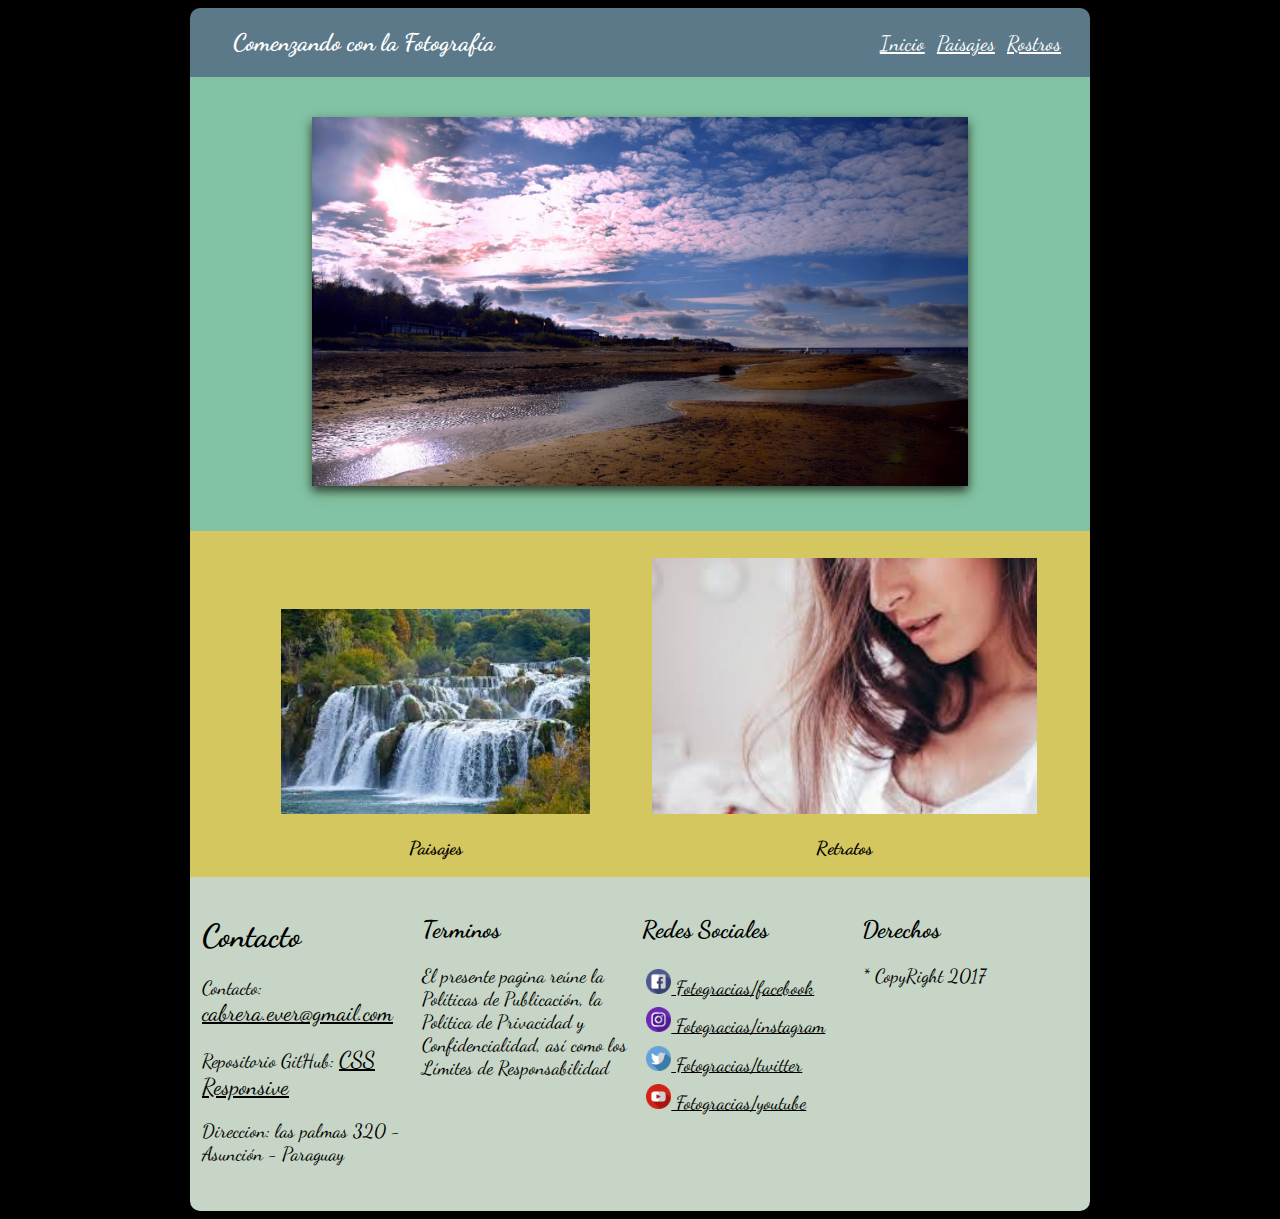
<file: index.html>
<!DOCTYPE html>
<html lang="en">
<head>
    <title>Comenzando con la Fotografía</title>
    <meta name="viewport" content="width=device-width, initial-scale=1.0">
    <meta charset="utf-8">
    <link href='https://fonts.googleapis.com/css?family=Dancing+Script' rel='stylesheet' type='text/css'>
    <link rel="stylesheet" href="css/estilos-generales.css">
    <link rel="stylesheet" href="css/estilos-inicio.css">


</head>
<body>
<div class="container" role="main">
    <div class="cabezera">
        <div class="titulo-header">
        <h2>Comenzando con la Fotografía</h2></div>
        <div class="menu"><a href="#">Inicio</a> <a href="#"> Paisajes</a> <a href="#">Rostros</a></div>
    </div>
    <div class="principal-top">
        <figure id="paisaje-principal">
        <img src="img/paisajes-naturales.jpg" class="imagen-principal-top">
        </figure>
    </div>
    <div class="principal-bot">
        <div class="bot-contenedor">
        <figure id="paisaje-bot">
            <img src="img/paisaje-640.jpg" class="imagen-principal-bot">
            </figure>
        <h3>Paisajes</h3>
        </div>
        <div class="bot-contenedor" >
        <img src="img/rostro.jpg" class="imagen-principal-bot">
            <h3>Retratos</h3>
        </div>
    </div>

    <footer class="footer">
        <div class="footer-contenedor">
            <h1>Contacto</h1>
            <p>Contacto: <a class="footer-enlases" href="mailto:cabrera.ever@gmail.com">cabrera.ever@gmail.com</a></p>
            <p>Repositorio GitHub: <a  class="footer-enlases" href="https://github.com/cabrerapy/next_u-DWeb-exa-fundamentos-html">CSS Responsive</a></p>
            <p>Direccion: las palmas 320 - Asunción - Paraguay</p>
        </div>
        <div class="footer-contenedor">
            <h2>Terminos</h2>
            <p>El presente pagina reúne la Políticas de Publicación, la Política de Privacidad y Confidencialidad, así como los Límites de Responsabilidad</p>
        </div>
        <div class="footer-contenedor">
            <h2>Redes Sociales</h2>
            <a  class="footer-enlases redes-sociales" href="https://www.facebook.com"><img src="img/facebook.png" class="imagen-redes-sociales"> Fotogracias/facebook</a>
            <a  class="footer-enlases redes-sociales" href="https://www.instagram.com"><img src="img/instagram.png" class="imagen-redes-sociales"> Fotogracias/instagram</a>
            <a  class="footer-enlases redes-sociales" href="https://twitter.com"><img src="img/twitter.png" class="imagen-redes-sociales"> Fotogracias/twitter</a>
            <a  class="footer-enlases redes-sociales" href="https://www.youtube.com"><img src="img/youtube.png" class="imagen-redes-sociales"> Fotogracias/youtube</a>
        </div>
        <div class="footer-contenedor">
            <h2>Derechos</h2>
            <p>* CopyRight 2017 </p>
        </div>

    </footer>
</div>
</body>
</html>
</file>
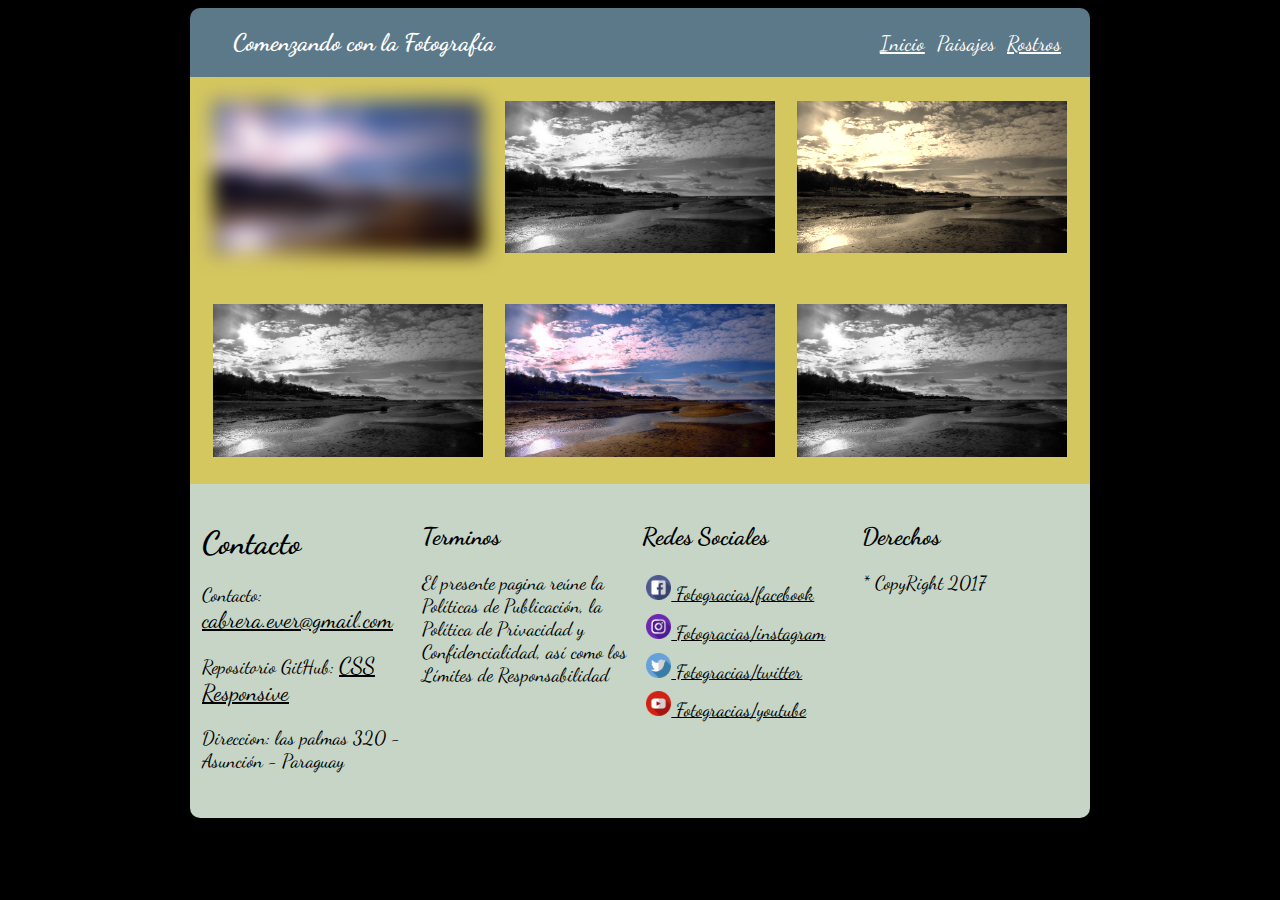
<file: paisajes.html>
<!DOCTYPE html>
<html lang="en">
<head>
    <title>Comenzando con la Fotografía</title>
    <meta name="viewport" content="width=device-width, initial-scale=1.0">
    <meta charset="utf-8">
    <link href='https://fonts.googleapis.com/css?family=Dancing+Script' rel='stylesheet' type='text/css'>
    <link rel="stylesheet" href="css/estilos-generales.css">
    <link rel="stylesheet" href="css/imagenes.css">


</head>
<body>
<div class="container" role="main">
    <div class="cabezera">
        <div class="titulo-header">
            <h2>Comenzando con la Fotografía</h2></div>
        <div class="menu"><a href="index.html">Inicio</a> <span> Paisajes</span> <a href="retratos.html">Rostros</a></div>
    </div>

    <div class="principal-retratos-imagenes">


        <div class = "paisajes" id="imagen1">
            <img src="img/paisajes-naturales.jpg" class="super-imagenes">
        </div>

        <div class = "paisajes" id="imagen2">
            <img src="img/paisajes-naturales.jpg" class="super-imagenes">
        </div>

        <div class = "paisajes" id="imagen3">
            <img src="img/paisajes-naturales.jpg" class="super-imagenes">
        </div>

        <div class = "paisajes" id="imagen4">
            <img src="img/paisajes-naturales.jpg" class="super-imagenes">
        </div>

        <div class = "paisajes" id="imagen5">
            <img src="img/paisajes-naturales.jpg" class="super-imagenes">
        </div>

        <div class = "paisajes" id="imagen6">
            <img src="img/paisajes-naturales.jpg" class="super-imagenes">
        </div>



    </div>




    <footer class="footer">
        <div class="footer-contenedor">
            <h1>Contacto</h1>
            <p>Contacto: <a class="footer-enlases" href="mailto:cabrera.ever@gmail.com">cabrera.ever@gmail.com</a></p>
            <p>Repositorio GitHub: <a class="footer-enlases"
                                      href="https://github.com/cabrerapy/next_u-DWeb-exa-fundamentos-html">CSS
                Responsive</a></p>
            <p>Direccion: las palmas 320 - Asunción - Paraguay</p>
        </div>
        <div class="footer-contenedor">
            <h2>Terminos</h2>
            <p>El presente pagina reúne la Políticas de Publicación, la Política de Privacidad y Confidencialidad, así
                como los Límites de Responsabilidad</p>
        </div>
        <div class="footer-contenedor">
            <h2>Redes Sociales</h2>
            <a class="footer-enlases redes-sociales" href="https://www.facebook.com"><img src="img/facebook.png"
                                                                                          class="imagen-redes-sociales">
                Fotogracias/facebook</a>
            <a class="footer-enlases redes-sociales" href="https://www.instagram.com"><img src="img/instagram.png"
                                                                                           class="imagen-redes-sociales">
                Fotogracias/instagram</a>
            <a class="footer-enlases redes-sociales" href="https://twitter.com"><img src="img/twitter.png"
                                                                                     class="imagen-redes-sociales">
                Fotogracias/twitter</a>
            <a class="footer-enlases redes-sociales" href="https://www.youtube.com"><img src="img/youtube.png"
                                                                                         class="imagen-redes-sociales">
                Fotogracias/youtube</a>
        </div>
        <div class="footer-contenedor">
            <h2>Derechos</h2>
            <p>* CopyRight 2017 </p>
        </div>

    </footer>
</div>
</body>
</html>
</file>
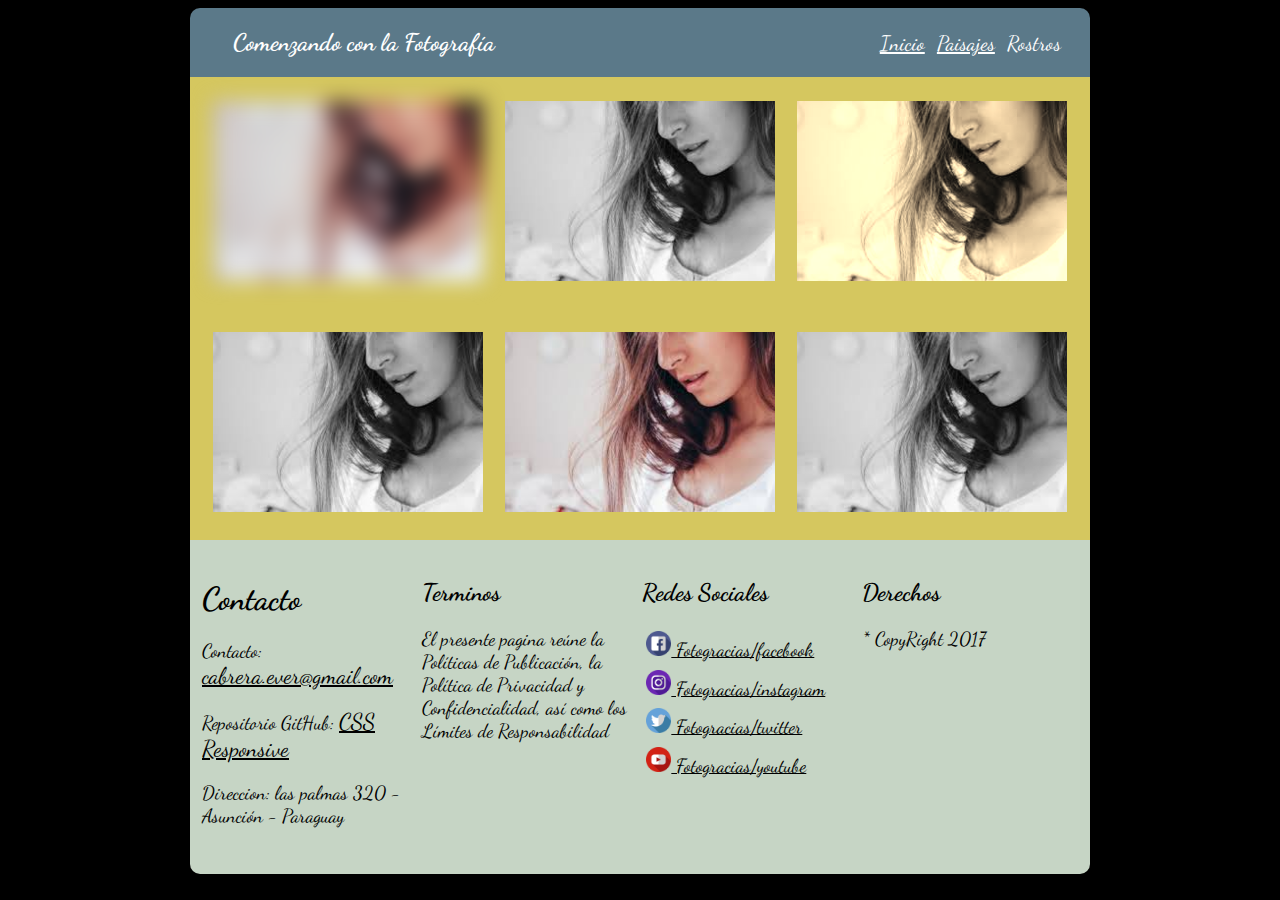
<file: retratos.html>
<!DOCTYPE html>
<html lang="en">
<head>
    <title>Comenzando con la Fotografía</title>
    <meta name="viewport" content="width=device-width, initial-scale=1.0">
    <meta charset="utf-8">
    <link href='https://fonts.googleapis.com/css?family=Dancing+Script' rel='stylesheet' type='text/css'>
    <link rel="stylesheet" href="css/estilos-generales.css">
    <link rel="stylesheet" href="css/imagenes.css">


</head>
<body>
<div class="container" role="main">
    <div class="cabezera">
        <div class="titulo-header">
            <h2>Comenzando con la Fotografía</h2></div>
        <div class="menu"><a href="index.html">Inicio</a> <a href="paisajes.html"> Paisajes</a> <span>Rostros</span></div>
    </div>

    <div class="principal-retratos-imagenes">


        <div class = "paisajes" id="imagen1">
            <img src="img/rostro.jpg" class="super-imagenes">
        </div>

        <div class = "paisajes" id="imagen2">
            <img src="img/rostro.jpg" class="super-imagenes">
        </div>

        <div class = "paisajes" id="imagen3">
            <img src="img/rostro.jpg" class="super-imagenes">
        </div>

        <div class = "paisajes" id="imagen4">
            <img src="img/rostro.jpg" class="super-imagenes">
        </div>

        <div class = "paisajes" id="imagen5">
            <img src="img/rostro.jpg" class="super-imagenes">
        </div>

        <div class = "paisajes" id="imagen6">
            <img src="img/rostro.jpg" class="super-imagenes">
        </div>



    </div>




    <footer class="footer">
        <div class="footer-contenedor">
            <h1>Contacto</h1>
            <p>Contacto: <a class="footer-enlases" href="mailto:cabrera.ever@gmail.com">cabrera.ever@gmail.com</a></p>
            <p>Repositorio GitHub: <a class="footer-enlases"
                                      href="https://github.com/cabrerapy/next_u-DWeb-exa-fundamentos-html">CSS
                Responsive</a></p>
            <p>Direccion: las palmas 320 - Asunción - Paraguay</p>
        </div>
        <div class="footer-contenedor">
            <h2>Terminos</h2>
            <p>El presente pagina reúne la Políticas de Publicación, la Política de Privacidad y Confidencialidad, así
                como los Límites de Responsabilidad</p>
        </div>
        <div class="footer-contenedor">
            <h2>Redes Sociales</h2>
            <a class="footer-enlases redes-sociales" href="https://www.facebook.com"><img src="img/facebook.png"
                                                                                          class="imagen-redes-sociales">
                Fotogracias/facebook</a>
            <a class="footer-enlases redes-sociales" href="https://www.instagram.com"><img src="img/instagram.png"
                                                                                           class="imagen-redes-sociales">
                Fotogracias/instagram</a>
            <a class="footer-enlases redes-sociales" href="https://twitter.com"><img src="img/twitter.png"
                                                                                     class="imagen-redes-sociales">
                Fotogracias/twitter</a>
            <a class="footer-enlases redes-sociales" href="https://www.youtube.com"><img src="img/youtube.png"
                                                                                         class="imagen-redes-sociales">
                Fotogracias/youtube</a>
        </div>
        <div class="footer-contenedor">
            <h2>Derechos</h2>
            <p>* CopyRight 2017 </p>
        </div>

    </footer>
</div>
</body>
</html>
</file>
<file: css/estilos-generales.css>
body {
	font-family: Dancing Script;
	background-color: black;
}

.container {
	margin: 0;
	padding: 0;
	width: 100%;
	display: -webkit-flex;
	display: flex;
	-webkit-flex-flow: row wrap;
	flex-flow: row wrap;
	transition: background 1s;
	animation: contenedor-animacion 2s;
}

a{
	color: white;
}

.footer-enlases{
	color: black;

}

.footer {
	color: black;
	background-color: #C6d5c5;
	border-radius: 0px 0px 10px 10px;
	padding-bottom: 3%;
}

.redes-sociales{
	width: 100%;
	display:inline-table;
	vertical-align: middle;
	padding: 2%;
}

.cabezera {
	color: white;
	background-color: #5b7989;
	margin: auto;
	border-radius: 10px 10px 0px 0px;
}

.cabezera, .footer {
	width: 100%;
	text-align: center;
}

.imagen-redes-sociales{
	width: 25px;
}


.footer p{
	font-size: 1.2em;
}
.footer a{
	font-size: 1.2em;

}

.cabezera a{
	font-size: 1.3em;
	padding: 1%;
}

 .cabezera span{
	 font-size: 1.3em;
	 padding: 1%;
 }
.footer-contenedor{
	vertical-align: top;
	display: inline-block;
	text-align: left;
}
@media (max-width: 900px) {
	.menu{
		width:100%;
		display: inline-block;
		padding-bottom: 3%;

	}
	.cabezera {
		width: 100%;
		margin: auto;
		text-align: center;
	}
	.footer-contenedor{
		width:100%;
		padding-bottom: 2%;
		padding-left: 4%;
	}
}


@media (min-width: 900px) {

	.container{
		max-width: 900px;
		margin-left: auto;
		margin-right: auto;
	}

	.cabezera {
		width: 100%;
		height: 10%;
	}



	.titulo-header{
		width:45%;
		display: inline-block;
		text-align: left;
		margin-left: 2%;
	}
	.menu{
		width:45%;
		display: inline-block;
		text-align: right;
		margin-left: 2%;

	}
	.footer-contenedor{
		width:24%;
		padding-top: 2%;
	}
}

@-webkit-keyframes contenedor-animacion {
	0% {
		margin-top: 150%
	}
	60% {
		margin-top: -5%
	}
	100% {
		margin-top: 0%
	}
}
</file>
<file: css/estilos-inicio.css>
.principal-top {
	color: black;
	background-color: #82c3a6;
}

.principal-bot {
	color: black;
	background-color: #d5c75f ;
}


.principal-top, .principal-bot {
	width: 100%;


}



#paisaje-principal img:hover{
	border: solid 4px rgba(76, 76, 76, 0.46);
	background: #82c3a6;
}


#paisaje-bot img:hover {
	animation-name: rotate;
	animation-duration: 0.5s;
	animation-timing-function: linear;
	border: 1px #d5c75f;


}

@keyframes rotate {
	/*from {transform: rotate(0deg);}*/
	to {transform: rotate(10deg);}
}

#rostro-bot img:hover {
	animation-name: translate;
	animation-duration: 0.5s;
	animation-timing-function: linear;
	box-shadow: 0 5px 10px 0 #82c3a6, 0 8px 24px 0 rgba(130, 195, 166, 0.56);
	border: 2px;
}

@keyframes translate {
	/*from {transform: rotate(0deg);}*/
	to {transform: translate(20px,5px);}
}


@media (max-width: 900px) {

	.imagen-principal-top{
		width:94%;
		height: auto;
		margin: 3%;
		box-shadow: 0 5px 10px 0 rgba(0, 0, 0, 0.71), 0 8px 24px 0 rgba(184, 184, 0, 0.11);
	}

	.imagen-principal-bot{
		width:95%;

	}

	.bot-contenedor{
		width:100%;
		padding: 3%;
		display: inline-block;
	}

}


@media (min-width: 900px) {



	.principal-top {
		width: 100%;
		text-align: center;
	}

	.principal-bot {
		width: 100%;
		text-align: center;
	}


	.imagen-principal-top{
		width:80%;
		display: inline-block;
		margin: 3%;
		box-shadow: 0 5px 10px 0 rgba(0, 0, 0, 0.71), 0 8px 24px 0 rgba(184, 184, 0, 0.11);
	}

	.bot-contenedor{
		width:45%;
		padding-top: 3%;
		display: inline-block;
	}
	.imagen-principal-bot{
		width:95%;
		/*box-shadow: 0 5px 10px 0 rgba(0, 0, 0, 0.71), 0 8px 24px 0 rgba(184, 184, 0, 0.11);*/
	}

}
</file>
<file: css/imagenes.css>
.paisajes{
	width:100%;
	display: inline-block;
	padding-bottom: 2%;
	padding-top: 2%;

}

.principal-retratos-imagenes{
	width: 100%;
	text-align: center;
	background-color:#d5c75f  ;
}

.super-imagenes{
	width:94%;
	height: auto;
	padding: 2%;
}

#imagen1 img{
	-webkit-filter: blur(10px);
	filter: blur(10px);
}

#imagen2, #imagen4, #imagen6 img{
	-webkit-filter: grayscale(100%);
	filter: grayscale(100%);
}

#imagen3 img{
	-webkit-filter: sepia(90%);
	filter: sepia(90%);
}



@media (max-width: 900px) {

	.paisajes{
		width:94%;
		height: auto;
		margin: 3%;
		display: inline-block;
	}

}


@media (min-width: 900px) {

	.paisajes{
		width:32%;
		display: inline-block;
	}

}
</file>
